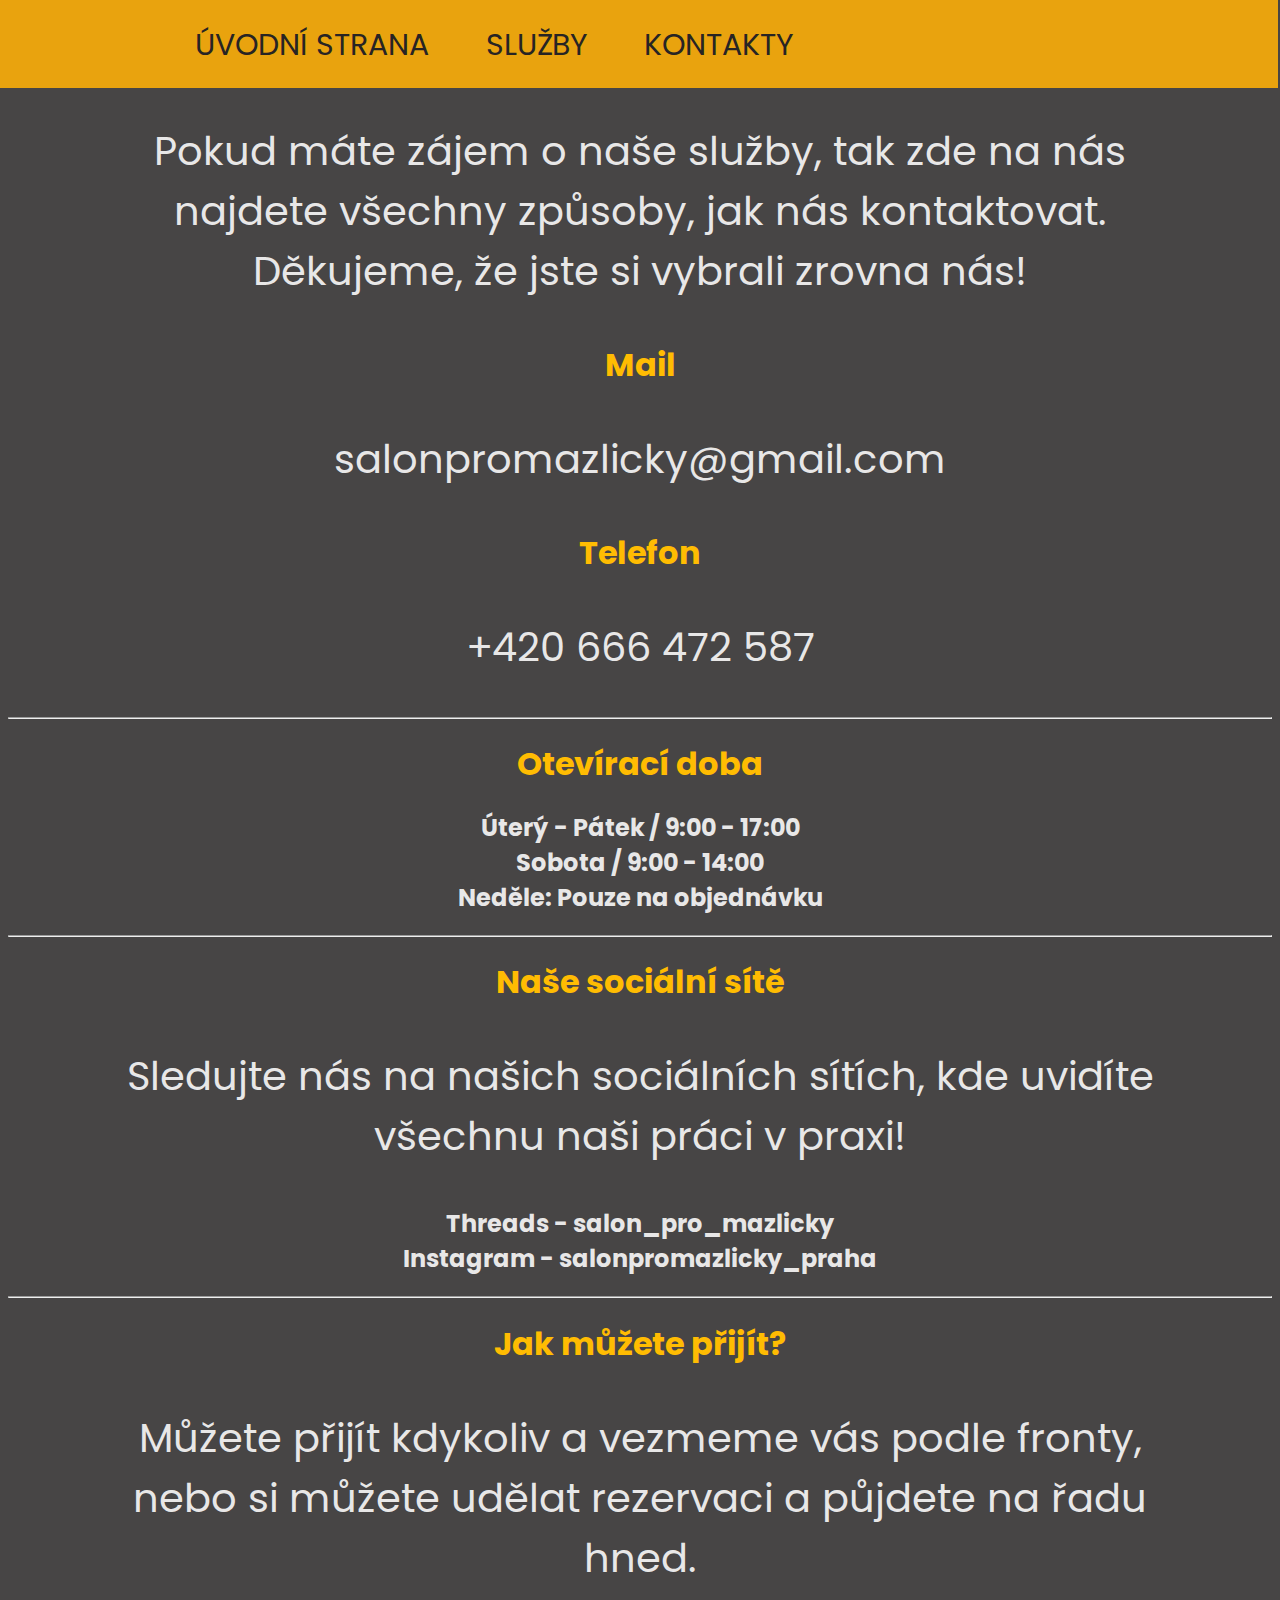
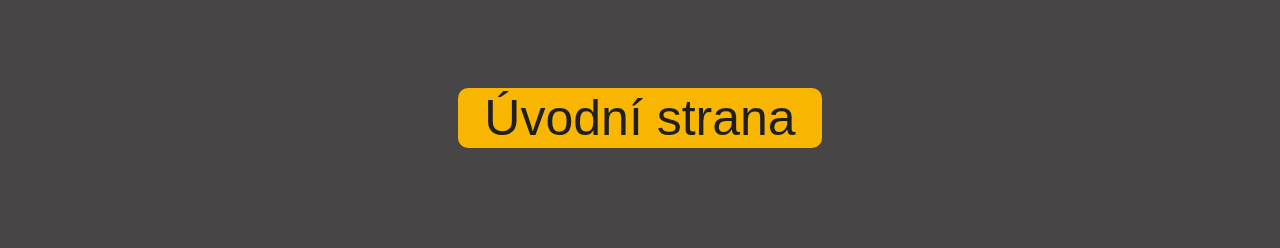
<file: contact.html>
<!DOCTYPE html>
<html lang="en">
<head>
    <meta charset="UTF-8">
    <meta name="viewport" content="width=device-width, initial-scale=1.0">
    <title>Kontakty</title>
    <link rel="stylesheet" href="contact.css">
</head>
<body>
    <nav>
        <ul>
            <li><a href="contact.html" class="contact">Kontakty</a></li>
            <li id="price"><a href="services.html">Služby</a></li>
            <li><a href="index.html" class="about">Úvodní strana</a></li>

        </ul>
    </nav>
    <main>
        <p>Pokud máte zájem o naše služby, tak zde na nás najdete všechny způsoby, jak nás kontaktovat.
           Děkujeme, že jste si vybrali zrovna nás!</p>

        <h1>Mail</h1>
        <p>salonpromazlicky@gmail.com</p>
        <h1>Telefon</h1>
        <p>+420 666 472 587</p>
        <hr>
        <h1>Otevírací doba</h1>
        
            <h2> Úterý - Pátek  / 9:00 - 17:00<br>
            Sobota / 9:00 - 14:00 <br>
            Neděle: Pouze na objednávku</h2>
        <hr>
        <h1>Naše sociální sítě</h1>
        <p>Sledujte nás na našich sociálních sítích, kde uvidíte všechnu naši práci v praxi!</p>
        <h2>Threads - salon_pro_mazlicky <br>
            Instagram - salonpromazlicky_praha</h2>
        <hr>
        <h1>Jak můžete přijít?</h1>
        <p>Můžete přijít kdykoliv a vezmeme vás podle fronty, nebo si můžete udělat rezervaci a půjdete na řadu hned.</p>
        
    </main>
    <footer>
        <div style="text-align: center; margin-bottom: 100px; margin-top: 100px;">
            <button><a href="javascript:scroll(0,0)"> Úvodní strana </a></button>
        </div>
    </footer>
</body>
</html>
</file>
<file: contact.css>
@import url('https://fonts.googleapis.com/css2?family=Josefin+Sans:wght@600&family=Kanit:wght@500&family=Macondo&family=Montserrat:wght@200;500;700&family=Open+Sans&family=Oswald&family=Poppins&family=Raleway:wght@600&family=Titillium+Web:wght@300&family=Ubuntu&display=swap');

body {
    background-color: #474545;
    font-family: 'Poppins', sans-serif;
    color: #ffffffe1;
    text-align: center;
}


nav {
    overflow: hidden;
    background-color: #e9a30e;
    margin: -8px -6px -7px -10px;
}

ul {
    list-style-type: none;
    margin-right: 35%;
}

nav a {
    float: right;
    color: #272424;
    text-align: center;
    padding: 20px;
    text-decoration: none;
    font-size: 30px;
    height: auto;
    font-family: 'Poppins', sans-serif;
    margin-top: -14px;
    margin-right: 17px;
    position: relative;
    text-transform: uppercase;
}

nav a:hover {
    transition: 2s;
    color: rgb(241, 5, 5);
    /* --p: 100%; */
}

p{
    padding: 0px 100px 0px 100px;
    font-size: 40px;
}
h1{
    color: rgb(255, 188, 2);
}

button {
    background-color: #f8b600;
    border: none;
    border-radius: 10px;
    text-align: center;

}

button a {
    color: #201f1f;
    font-size: 50px;
    padding: 20px;
    text-decoration: none;
    align-content: center;
}

button:hover {
    -moz-box-shadow: 0px 0px 36px -5px rgb(231, 54, 0);
    box-shadow: 0px 0px 36px -5px rgb(255, 115, 0);
    transition: 1s;
}
</file>
